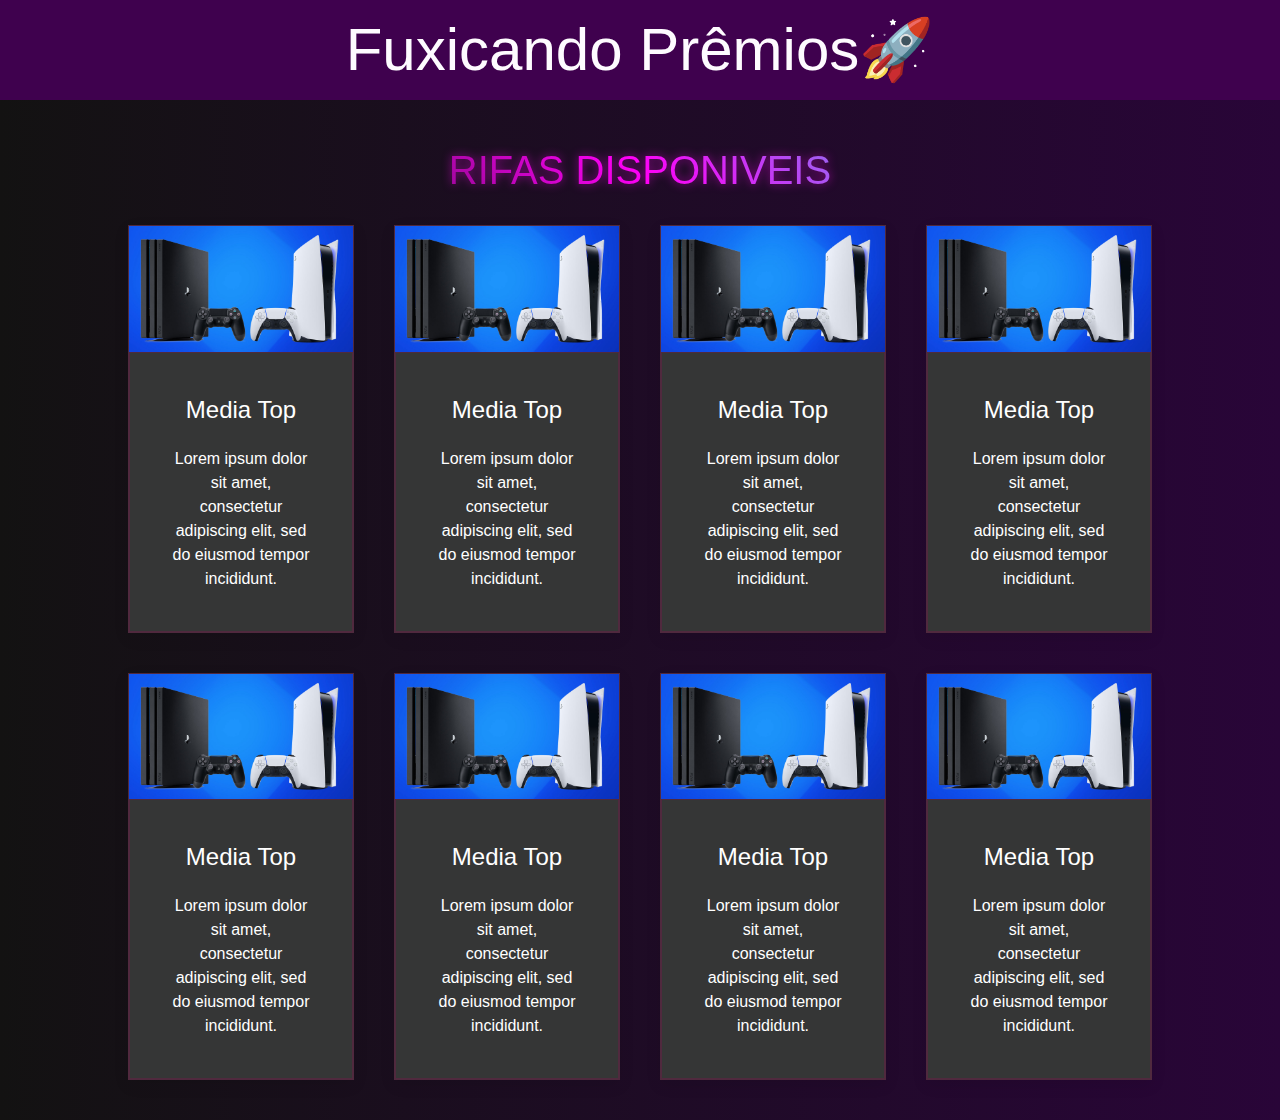
<file: public/index.html>
<!DOCTYPE html>
<html lang="pt-br">

<head>
    <meta charset="UTF-8">
    <meta name="viewport" content="width=device-width, initial-scale=1.0">
    <title>Rifa</title>
    <!-- UiKit -->
    <link rel="stylesheet" href="uikit/css/uikit.min.css" />
    <script src="uikit/js/uikit.min.js"></script>
    <script src="uikit/js/uikit-icons.min.js"></script>
    <!-- CSS -->
    <link rel="stylesheet" href="style/style.css">
</head>

<body>
    <div class="menu">
        <h1 class="titleMenu">Fuxicando Prêmios🚀</h1>
    </div>
    <div class="rifas">
        <div class="titulo">RIFAS DISPONIVEIS</div>
        <div class="itens">
            <div class="uk-child-width-1-4@m" uk-grid>
                <div>
                    <div class="uk-card uk-card-default">
                        <div class="uk-card-media-top">
                            <img src="files/ps.jpeg" width="1800" height="1200" alt="">
                        </div>
                        <div class="uk-card-body">
                            <h3 class="uk-card-title" style="color: white;">Media Top</h3>
                            <p>Lorem ipsum dolor sit amet, consectetur adipiscing elit, sed do eiusmod tempor
                                incididunt.</p>
                        </div>
                    </div>
                </div>

                <div>
                    <div class="uk-card uk-card-default">
                        <div class="uk-card-media-top">
                            <img src="files/ps.jpeg" width="1800" height="1200" alt="">
                        </div>
                        <div class="uk-card-body">
                            <h3 class="uk-card-title" style="color: white;">Media Top</h3>
                            <p>Lorem ipsum dolor sit amet, consectetur adipiscing elit, sed do eiusmod tempor
                                incididunt.</p>
                        </div>
                    </div>
                </div>
                <div>
                    <div class="uk-card uk-card-default">
                        <div class="uk-card-media-top">
                            <img src="files/ps.jpeg" width="1800" height="1200" alt="">
                        </div>
                        <div class="uk-card-body">
                            <h3 class="uk-card-title" style="color: white;">Media Top</h3>
                            <p>Lorem ipsum dolor sit amet, consectetur adipiscing elit, sed do eiusmod tempor
                                incididunt.</p>
                        </div>
                    </div>
                </div>

                <div>
                    <div class="uk-card uk-card-default">
                        <div class="uk-card-media-top">
                            <img src="files/ps.jpeg" width="1800" height="1200" alt="">
                        </div>
                        <div class="uk-card-body">
                            <h3 class="uk-card-title" style="color: white;">Media Top</h3>
                            <p>Lorem ipsum dolor sit amet, consectetur adipiscing elit, sed do eiusmod tempor
                                incididunt.</p>
                        </div>
                    </div>
                </div>
                <div>
                    <div class="uk-card uk-card-default">
                        <div class="uk-card-media-top">
                            <img src="files/ps.jpeg" width="1800" height="1200" alt="">
                        </div>
                        <div class="uk-card-body">
                            <h3 class="uk-card-title" style="color: white;">Media Top</h3>
                            <p>Lorem ipsum dolor sit amet, consectetur adipiscing elit, sed do eiusmod tempor
                                incididunt.</p>
                        </div>
                    </div>
                </div>

                <div>
                    <div class="uk-card uk-card-default">
                        <div class="uk-card-media-top">
                            <img src="files/ps.jpeg" width="1800" height="1200" alt="">
                        </div>
                        <div class="uk-card-body">
                            <h3 class="uk-card-title" style="color: white;">Media Top</h3>
                            <p>Lorem ipsum dolor sit amet, consectetur adipiscing elit, sed do eiusmod tempor
                                incididunt.</p>
                        </div>
                    </div>
                </div>
                <div>
                    <div class="uk-card uk-card-default">
                        <div class="uk-card-media-top">
                            <img src="files/ps.jpeg" width="1800" height="1200" alt="">
                        </div>
                        <div class="uk-card-body">
                            <h3 class="uk-card-title" style="color: white;">Media Top</h3>
                            <p>Lorem ipsum dolor sit amet, consectetur adipiscing elit, sed do eiusmod tempor
                                incididunt.</p>
                        </div>
                    </div>
                </div>

                <div>
                    <div class="uk-card uk-card-default">
                        <div class="uk-card-media-top">
                            <img src="files/ps.jpeg" width="1800" height="1200" alt="">
                        </div>
                        <div class="uk-card-body">
                            <h3 class="uk-card-title" style="color: white;">Media Top</h3>
                            <p>Lorem ipsum dolor sit amet, consectetur adipiscing elit, sed do eiusmod tempor
                                incididunt.</p>
                        </div>
                    </div>
                </div>
                
            </div>
        </div>
    </div>
</body>

</html>
</file>
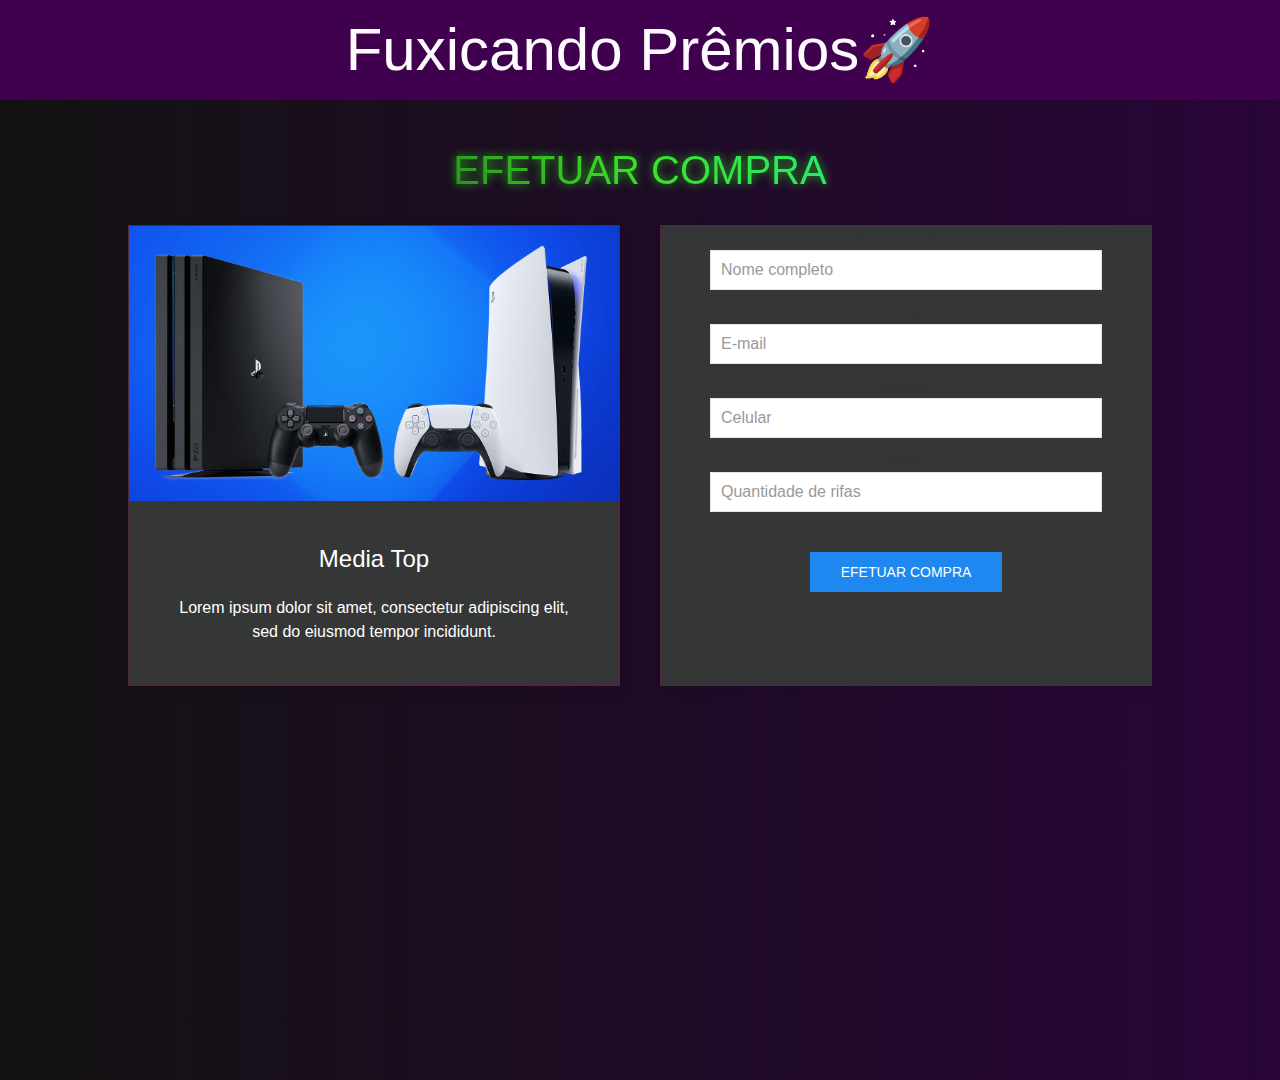
<file: public/item.html>
<!DOCTYPE html>
<html lang="pt-br">

<head>
    <meta charset="UTF-8">
    <meta name="viewport" content="width=device-width, initial-scale=1.0">
    <title>Rifa</title>
    <!-- UiKit -->
    <link rel="stylesheet" href="uikit/css/uikit.min.css" />
    <script src="uikit/js/uikit.min.js"></script>
    <script src="uikit/js/uikit-icons.min.js"></script>
    <!-- CSS -->
    <link rel="stylesheet" href="style/styleItem.css">
</head>

<body>
    <div class="menu">
        <h1 class="titleMenu">Fuxicando Prêmios🚀</h1>
    </div>
    <div class="containerBody">

    </div>
    <div class="rifas">
        <div class="titulo">EFETUAR COMPRA</div>
        <div class="itens">
            <div class="uk-child-width-1-2@m" uk-grid>
                <div>
                    <div class="uk-card uk-card-default">
                        <div class="uk-card-media-top">
                            <img src="files/ps.jpeg" width="1800" height="1200" alt="">
                        </div>
                        <div class="uk-card-body">
                            <h3 class="uk-card-title" style="color: white;">Media Top</h3>
                            <p>Lorem ipsum dolor sit amet, consectetur adipiscing elit, sed do eiusmod tempor
                                incididunt.</p>
                        </div>
                    </div>
                </div>
                <div>
                    <div class="uk-card uk-card-default" style="height: 100%;">
                        <form class="dataForm" action="" method="POST">
                            <div class="uk-margin-small">
                                <label class="uk-form-label" for="cadastro-nome-completo">Nome Completo:</label>
                                <div class="uk-form-controls">
                                    <input class="uk-input" type="text" id="cadastro-nome-completo"
                                        placeholder="Nome completo" name="name">
                                </div>
                            </div>
                            <div class="uk-margin-small">
                                <label class="uk-form-label" for="cadastro-email">E-mail:</label>
                                <div class="uk-form-controls">
                                    <input class="uk-input" type="email" id="cadastro-email" placeholder="E-mail"
                                        name="email">
                                </div>
                            </div>
                            <div class="uk-margin-small">
                                <label class="uk-form-label" for="cadastro-senha">Telefone:</label>
                                <div class="uk-form-controls">
                                    <input class="uk-input" type="tel" id="cadastro-senha" placeholder="Celular"
                                        name="tel">
                                </div>
                            </div>
                            <div class="uk-margin-small uk-margin-medium-bottom">
                                <label class="uk-form-label" for="cadastro-senha">Senha:</label>
                                <div class="uk-form-controls">
                                    <input class="uk-input" type="number" max="100" min="1" id="cadastro-senha" placeholder="Quantidade de rifas"
                                        name="number">
                                </div>
                            </div>
                            <button class="uk-button uk-button-primary uk-margin-medium-bottom">EFETUAR COMPRA</button>
                        </form>
                    </div>
                </div>

            </div>
        </div>
    </div>
</body>

</html>
</file>
<file: public/style/style.css>
.menu {
    height: 100px;
    width: 100%;
    background-color: rgb(63,1,78);
    text-align: center;
    margin-bottom: 0%;
    align-items: center; /* Centraliza verticalmente */
}

.titleMenu{
    font-size: 45pt;
    color: #fefbff;
    font-family: 'Lucida Sans', 'Lucida Sans Regular', 'Lucida Grande', 'Lucida Sans Unicode', Geneva, Verdana, sans-serif;
    line-height: 100px; /* Igual à altura do .menu */
}

.rifas {
    background-image: linear-gradient(to right, rgb(19, 18, 18), rgb(41, 5, 56));
    padding: 40px;
    padding-right: 10%;
    padding-left: 10%;
    align-items: center;
    text-align: center;
}

.titulo {
    margin-bottom: 25px;
    font-family: Arial, sans-serif;
    /* Escolha uma fonte que você deseja usar. */
    font-size: 40px;
    /* Escolha o tamanho da fonte desejado. */
    color: transparent;
    /* Torna o texto transparente. */
    text-align: center;
    /* Centraliza o texto no elemento pai. */
    background-image: linear-gradient(45deg, #0e1111, #ff00f7, #00ffea);
    /* Crie um gradiente holográfico. */
    background-clip: text;
    /* Aplique o gradiente apenas ao texto. */
    -webkit-background-clip: text;
    /* Necessário para alguns navegadores. */
    filter: drop-shadow(0 0 5px rgba(182, 6, 176, 0.8));
    /* Adicione uma sombra ao texto. */
}

.uk-card-body, .uk-card {
    background-color: #353636;
    color: white;
    border: 0.8px solid rgb(80, 41, 62);
}

.uk-card-body:hover {
    background-color: rgb(104, 2, 70);
}
</file>
<file: public/style/styleItem.css>
.menu {
    height: 100px;
    width: 100%;
    background-color: rgb(63,1,78);
    text-align: center;
    margin-bottom: 0%;
    align-items: center; /* Centraliza verticalmente */
}

.titleMenu{
    font-size: 45pt;
    color: #fefbff;
    font-family: 'Lucida Sans', 'Lucida Sans Regular', 'Lucida Grande', 'Lucida Sans Unicode', Geneva, Verdana, sans-serif;
    line-height: 100px; /* Igual à altura do .menu */
}

.rifas {
    height: 100vh;
    background-image: linear-gradient(to right, rgb(19, 18, 18), rgb(41, 5, 56));
    padding: 40px;
    padding-right: 10%;
    padding-left: 10%;
    align-items: center;
    text-align: center;
}

.titulo {
    margin-bottom: 25px;
    font-family: Arial, sans-serif;
    /* Escolha uma fonte que você deseja usar. */
    font-size: 40px;
    /* Escolha o tamanho da fonte desejado. */
    color: transparent;
    /* Torna o texto transparente. */
    text-align: center;
    /* Centraliza o texto no elemento pai. */
    background-image: linear-gradient(45deg, #0e1111, #3edf29, #00ffea);
    /* Crie um gradiente holográfico. */
    background-clip: text;
    /* Aplique o gradiente apenas ao texto. */
    -webkit-background-clip: text;
    /* Necessário para alguns navegadores. */
    filter: drop-shadow(0 0 5px rgba(38, 224, 21, 0.8));
    /* Adicione uma sombra ao texto. */
}

.uk-card-body, .uk-card {
    background-color: #353636;
    color: white;
    border: 0.8px solid rgb(80, 41, 62);
}

.uk-card-body:hover {
    background-color: rgb(104, 2, 70);
}

.dataForm {
    margin-left: 10%;
    margin-right: 10%;
    align-items: center; /* Centraliza verticalmente */
}
</file>
